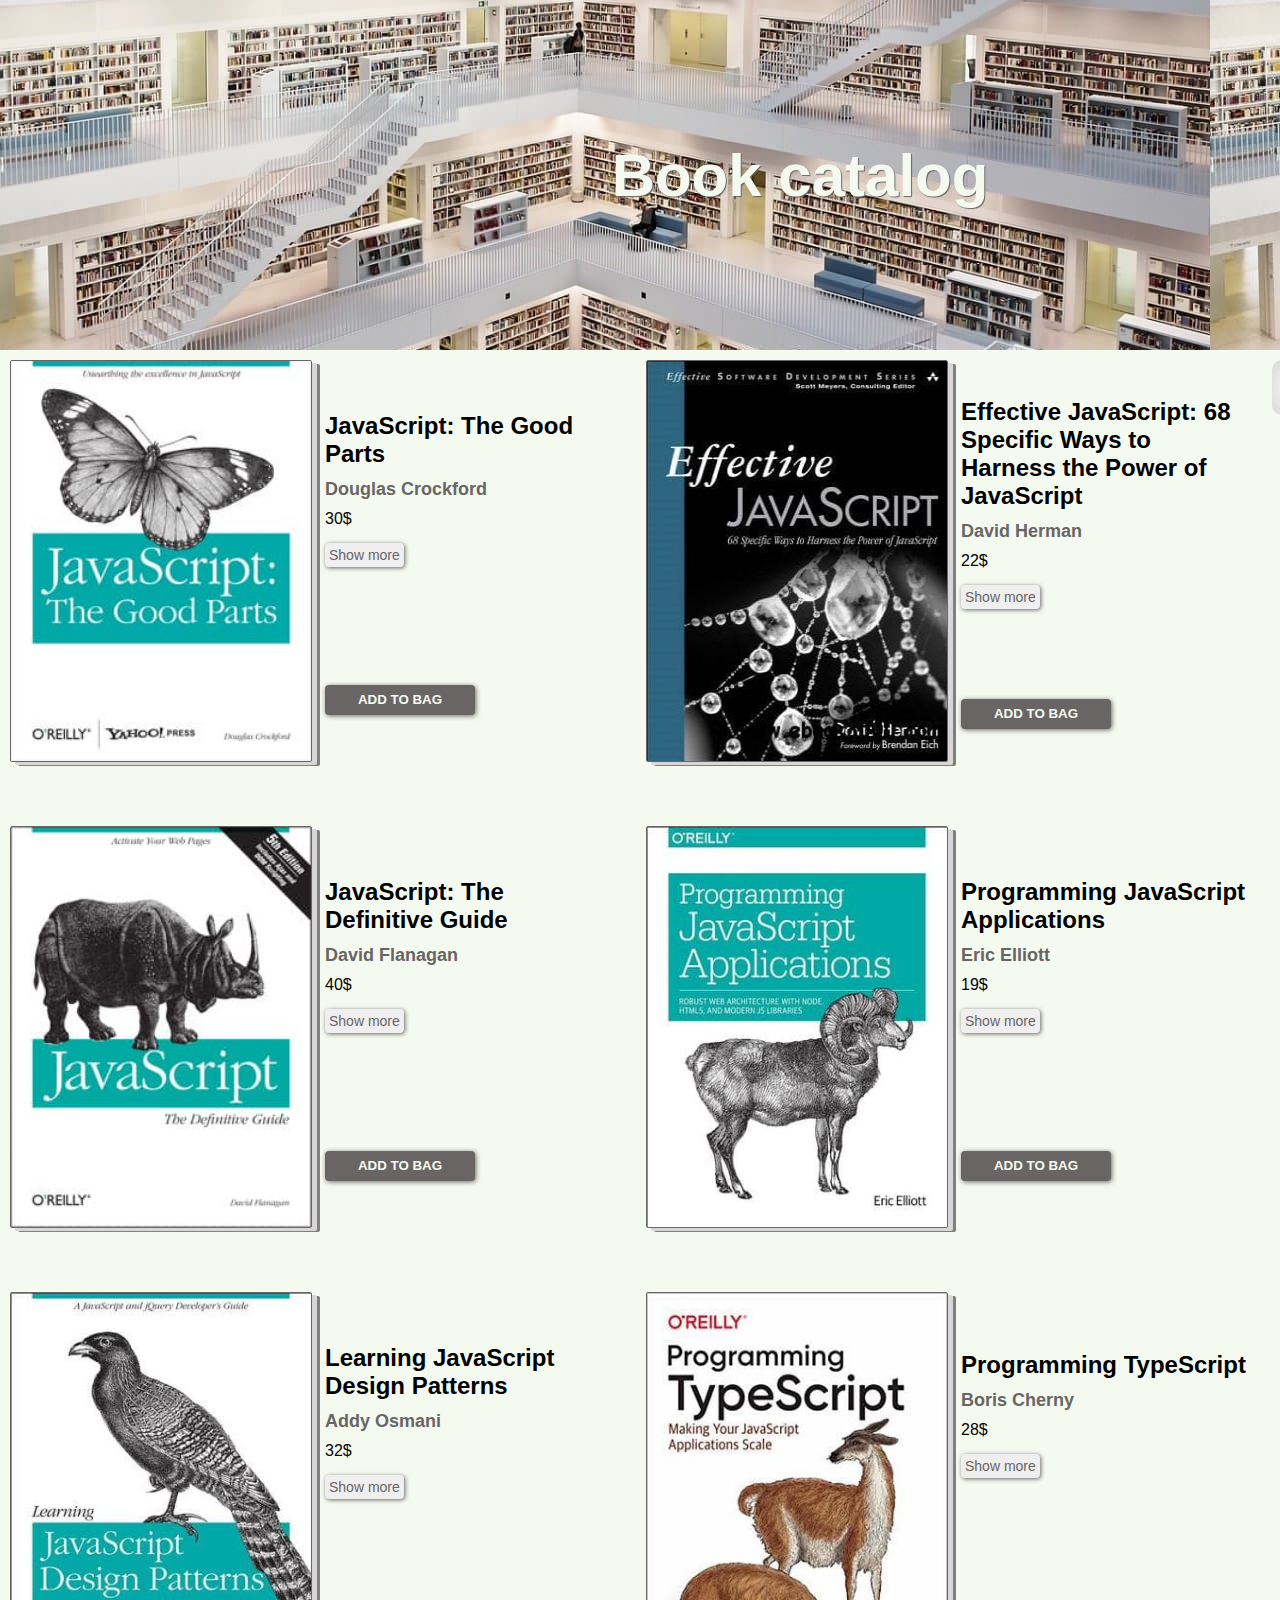
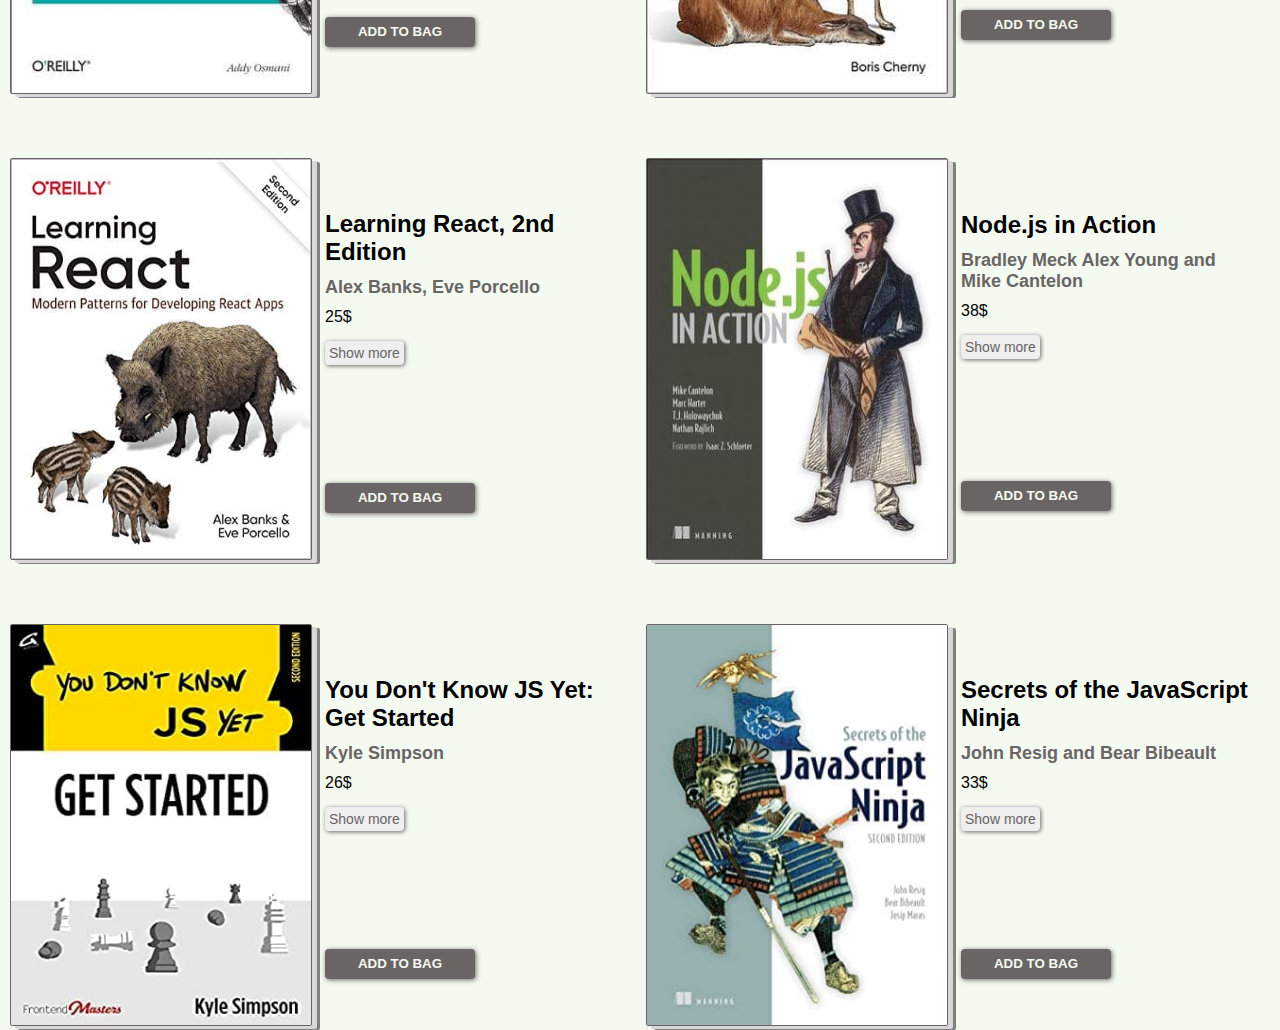
<file: index.html>
<!DOCTYPE html>
<html lang="en">
  <head>
    <meta charset="UTF-8" />
    <meta http-equiv="X-UA-Compatible" content="IE=edge" />
    <meta name="viewport" content="width=device-width, initial-scale=1.0" />
    <title>BookShop</title>
    <link rel="stylesheet" href="./main/style.css" />
  </head>
  <body>
    <script src="./main/app.js"></script>
  </body>
</html>
</file>
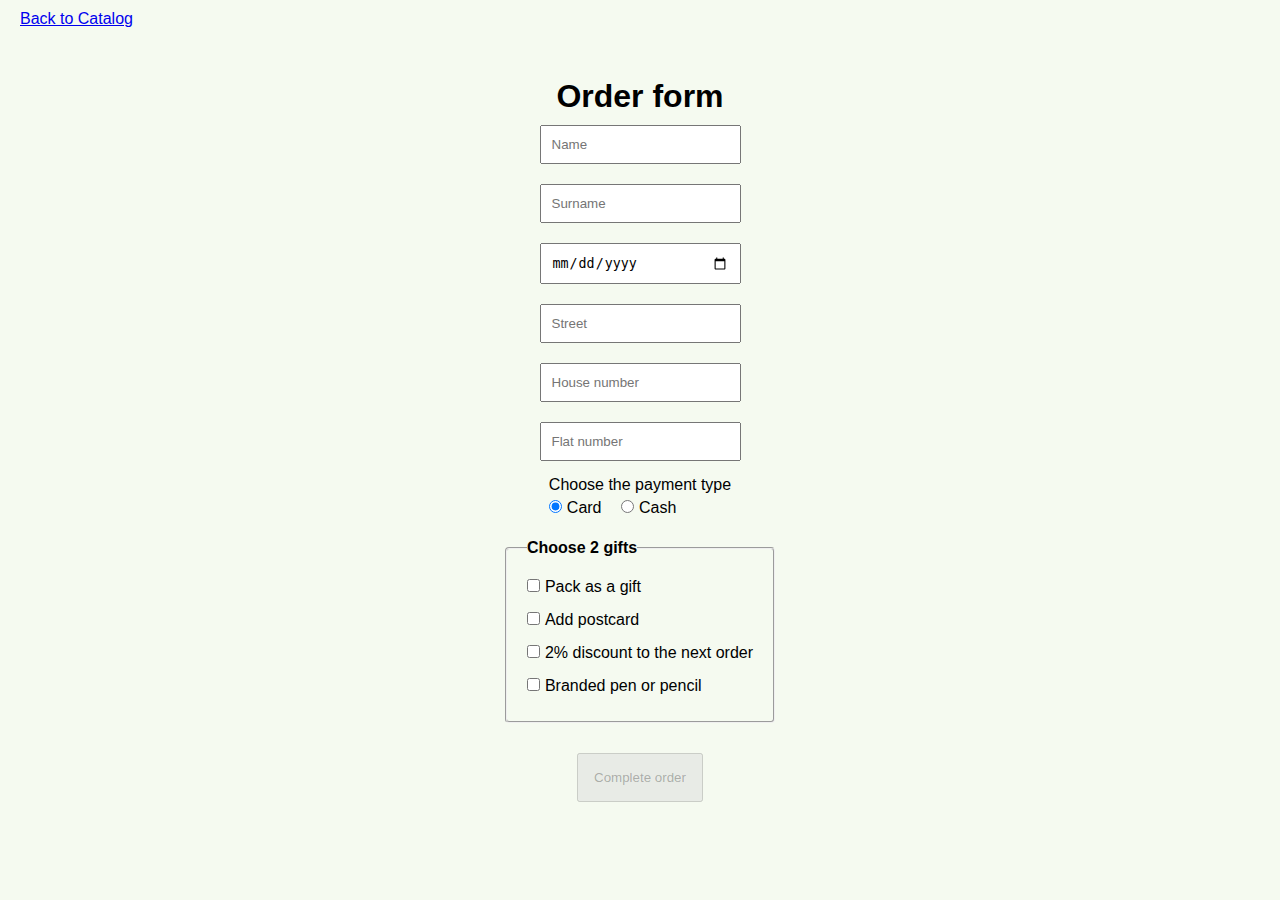
<file: order-page/order.html>
<!DOCTYPE html>
<html lang="en">
  <head>
    <meta charset="UTF-8" />
    <meta http-equiv="X-UA-Compatible" content="IE=edge" />
    <meta name="viewport" content="width=device-width, initial-scale=1.0" />
    <title>Order confirmation</title>
    <link rel="stylesheet" href="./order.css" />
  </head>
  <body>
    <a href="../index.html" class="back-catalog-link">Back to Catalog</a>
    <form name="form" class="page">
      <h1 class="order-h1">Order form</h1>

      <div class="client">
        <div class="wrapper">
          <span class="error-msg">*The field is invalid</span>
          <input
            type="text"
            name="name"
            placeholder="Name"
            required
            minlength="4"
          />
        </div>
        <div class="wrapper">
          <span class="error-msg">*The field is invalid</span>
          <input
            type="text"
            name="surname"
            placeholder="Surname"
            required
            minlength="5"
          />
        </div>
        <div class="wrapper">
          <span class="error-msg">*The field is invalid</span>
          <input type="date" name="date" required />
        </div>
      </div>

      <div class="address">
        <div class="wrapper">
          <span class="error-msg">*The field is invalid</span>
          <input
            type="text"
            placeholder="Street"
            name="street"
            required
            minlength="5"
          />
        </div>
        <div class="wrapper">
          <span class="error-msg">*The field is invalid</span>
          <input type="text" placeholder="House number" name="house" required />
        </div>
        <div class="wrapper">
          <span class="error-msg">*The field is invalid</span>
          <input
            type="text"
            placeholder="Flat number"
            name="flat"
            required
            autocomplete="off"
          />
        </div>
      </div>

      <div class="radio-btns">
        <p>Choose the payment type</p>
        <label for="card"
          ><input id="card" type="radio" name="payment" checked />Card</label
        >
        <label for="cash"
          ><input id="cash" type="radio" name="payment" />Cash</label
        >
      </div>

      <div class="gifts">
        <fieldset>
          <legend>Choose 2 gifts</legend>

          <label for="pack">
            <input id="pack" type="checkbox" name="gift" />Pack as a gift</label
          >
          <label for="postcard">
            <input id="postcard" type="checkbox" name="gift" />Add
            postcard</label
          >
          <label for="discount"
            ><input id="discount" type="checkbox" name="gift" />2% discount to
            the next order</label
          >
          <label for="pen"
            ><input id="pen" type="checkbox" name="gift" />Branded pen or
            pencil</label
          >
        </fieldset>
      </div>
      <button id="submit" type="submit" disabled>Complete order</button
      ><span id="invalid"></span>
    </form>

    <script src="./order.js"></script>
  </body>
</html>
</file>
<file: main/style.css>
* {
  margin: 0;
  padding: 0;
}
:root {
  --main-bg-color: #f5faf0;
  --secondary-bg-color: #f5f5f5;
  --background-color: #696565;
  --accent-color: #ed6767;
  --shadow-color: #d8d6d6;
}
.page {
  width: 1600px;
  margin: 0 auto;
  font-family: "Segoe UI", Tahoma, Geneva, Verdana, sans-serif;
  background: var(--main-bg-color);
}
.hero {
  display: flex;
  justify-content: center;
  align-items: center;
  margin-bottom: 10px;
  height: 350px;
  background-image: url(../media/img/library.jpg);
}
.page-title {
  font-size: 60px;
  text-shadow: 1px 1px 1px var(--background-color);
  color: var(--main-bg-color);
}
.author {
  font-size: 18px;
  margin-bottom: 10px;
  color: var(--background-color);
}
.content-box {
  display: flex;
}
.book-list {
  display: grid;
  grid-template-columns: repeat(2, 1fr);
  grid-row-gap: 60px;
}
.book-item {
  display: flex;
  width: 616px;
  margin-right: 20px;
}
.book-img {
  width: 300px;
  height: 400px;
  margin-left: 10px;
  border: 1px solid var(--background-color);
  border-radius: 2px;
  box-shadow: 5px 3px 0 var(--shadow-color), 8px 4px 0 #808080;
}
.book-info {
  padding-left: 13px;
  display: flex;
  flex-direction: column;
  justify-content: space-around;
}
.show-more-btn {
  padding: 4px;
  margin: 15px 0;
  border: none;
  border-radius: 4px;
  font-size: 14px;
  color: var(--background-color);
  box-shadow: 1px 1px 4px var(--background-color);
}
.show-more-btn:hover,
.show-more-btn:focus,
.bag-btn:hover,
.bag-btn:focus,
.close-btn:hover,
.close-btn:focus {
  cursor: pointer;
  opacity: 0.8;
}
.description-box {
  display: none;
  background: var(--background-color);
  position: absolute;
  width: 450px;
  padding: 10px;
  border-radius: 4px;
  height: 300px;
  color: var(--main-bg-color);
  top: 1;
}
.title {
  border-bottom: 1px solid var(--main-bg-color);
  margin-bottom: 10px;
}
.close-btn {
  text-transform: uppercase;
  font-weight: 600;
  padding: 10px;
  margin-top: 40px;
  box-shadow: 1px 1px 10px var(--main-bg-color);
}
.bag-btn {
  display: block;
  width: 150px;
  height: 30px;
  font-weight: 600;
  text-transform: uppercase;
  border: none;
  border-radius: 4px;
  padding: 5px;
  box-shadow: 1px 1px 5px var(--background-color);
  color: var(--main-bg-color);
  background-color: var(--background-color);
}
.open {
  display: block;
  z-index: 1;
}
/* ...................... */
/* .......bag-box............ */
.bag-title {
  padding-bottom: 4px;
  font-size: 18px;
  font-weight: 500;
}
.bag-box {
  padding: 15px;
  width: 100%;
  height: fit-content;
  border-radius: 10px;
  position: sticky;
  top: 20px;
  box-shadow: inset 0px 0px 20px 4px var(--shadow-color);
}
.confirm-order-link {
  display: none;
  text-decoration: none;
  margin: 15px 0;
  font-weight: 600;
  width: fit-content;
  color: var(--background-color);
}
.confirm-order-link:hover,
.confirm-order-link:focus {
  color: var(--accent-color);
}
.bag-ul {
  list-style: none;
}
.bag-item {
  margin: 20px 0;
  display: flex;
  justify-content: space-between;
  align-items: center;
}
.delete-btn {
  line-height: 1;
  margin: 10px;
  padding: 2px;
  border: none;
  border-radius: 4px;
  color: var(--main-bg-color);
  background-color: var(--background-color);
}
.delete-btn:hover,
.delete-btn:focus {
  font-size: 16px;
  cursor: pointer;
  opacity: 0.8;
}
.bag-card {
  padding-right: 10px;
}
.total {
  border-top: 1px solid var(--background-color);
  color: var(--accent-color);
}
/* ...................... */
</file>
<file: order-page/order.css>
* {
  margin: 0;
  padding: 0;
}
body {
  padding: 10px 0 50px;
  background: rgb(245, 250, 240);
  font-family: "Segoe UI", Tahoma, Geneva, Verdana, sans-serif;
}
.back-catalog-link {
  margin: 20px;
}
.page {
  padding: 50px 20px 0;
  display: flex;
  flex-direction: column;
  align-items: center;
}

input[type="text"],
input[type="date"] {
  margin: 10px;
  padding: 10px;
}
input[type="date"] {
  width: -webkit-fill-available;
}
.radio-btns p {
  margin: 5px 0;
}
.radio-btns label {
  margin-right: 15px;
}
input[type="radio"] {
  margin-right: 5px;
}
.gifts {
  margin: 30px 0;
}
fieldset {
  display: grid;
  padding: 20px;
  border-radius: 4px;
  line-height: 0;
}
legend {
  font-weight: 600;
}
input[type="checkbox"] {
  margin: 10px 5px 10px 0;
}
button[type="submit"] {
  padding: 15px;
}
.wrapper {
  position: relative;
}
.error {
  border-color: #ff0000;
  border-radius: 4px;
}
.error-msg {
  display: none;
  position: absolute;
  margin-left: 96%;
  white-space: nowrap;
  color: #ff0000;
}
.summar p {
  margin: 15px;
  font-size: 20px;
}
</file>
